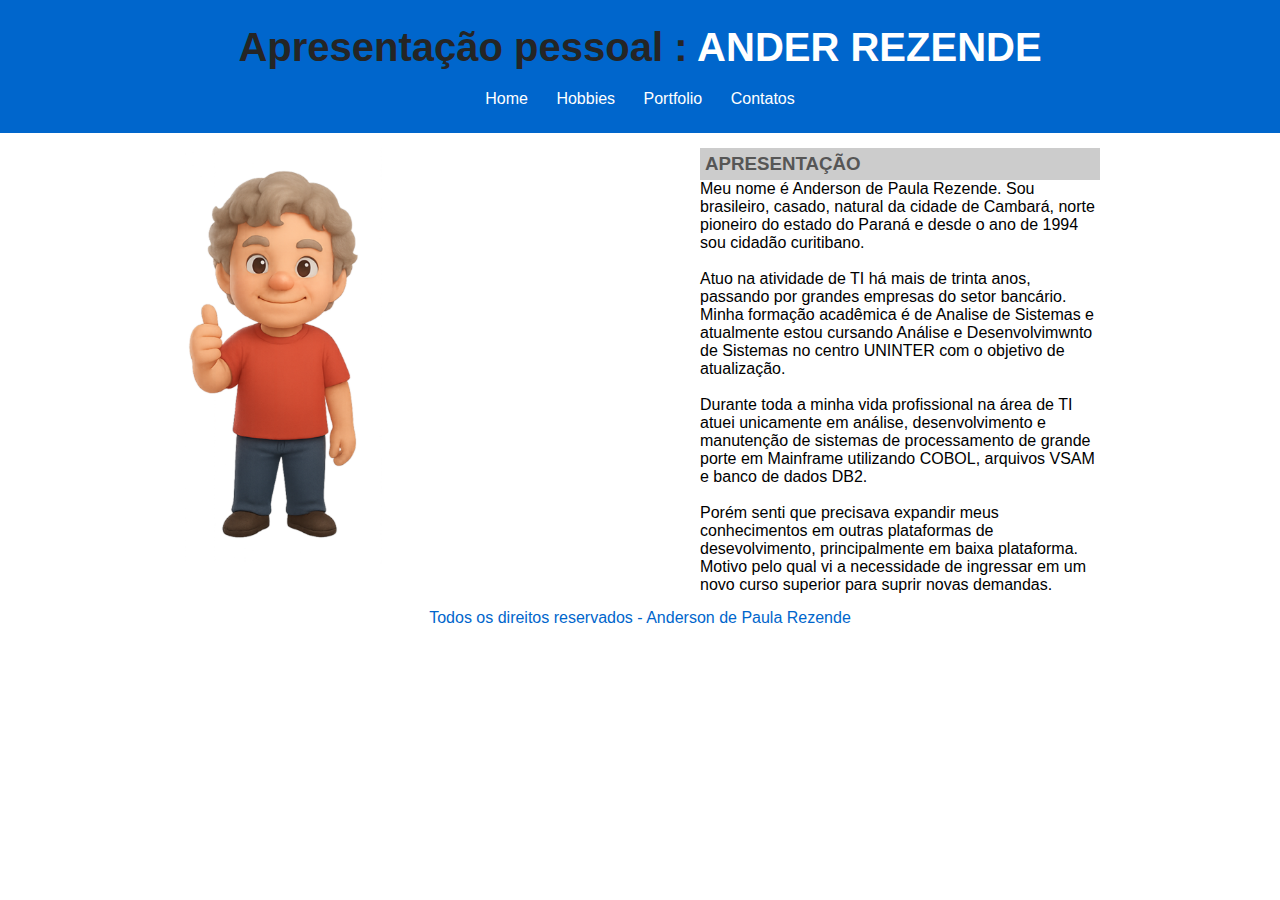
<file: apresentacao.html>
<!DOCTYPE html>
<html lang="pt-br">

<head>
    <meta charset="UTF-8">
    <meta name="viewport" content="width=device-width, initial-scale=1.0">
    <title>CV - Apresentação</title>

    <link rel="stylesheet" href="style.css">
 </head>

<body>

    <div id="header">

        <div id="logo">
            <h1>Apresentação pessoal :  <span class="white">ANDER REZENDE</span></h1>
        </div>
    
        <div id="menu">
            <a href="index.html">Home</a>
            <a href="hobbies.html">Hobbies</a>
            <a href="portfolio.html">Portfolio</a>
            <a href="contato.html">Contatos</a>
        </div>

    </div>

    <div id="content">

        <div id="posts">

            <!-- abertura postagem -->
            <div class="post_apresentação">
                <img src="imagens/Ander_001.png" width="40%" height="40%">
            </div>
            <!--fechamento postagem -->

        </div>
       
        <div id="right-side">
            <h3>APRESENTAÇÃO</h3>
            <p>
                Meu nome é Anderson de Paula Rezende.
                Sou brasileiro, casado, natural da cidade de Cambará, norte pioneiro do estado do Paraná e desde o ano de 1994 sou cidadão curitibano.
            </p><br>    
            <p>
                Atuo na atividade de TI há mais de trinta anos, passando por grandes empresas do setor bancário.
                Minha formação acadêmica é de Analise de Sistemas e atualmente estou cursando Análise e Desenvolvimwnto de Sistemas no centro UNINTER com o objetivo de atualização.
            </p><br>
            <p>
                Durante toda a minha vida profissional na área de TI atuei unicamente em análise, desenvolvimento e manutenção de sistemas de processamento de grande porte em Mainframe utilizando COBOL, arquivos VSAM e banco de dados DB2.
            </p><br>
            <p>
                Porém senti que precisava expandir meus conhecimentos em outras plataformas de desevolvimento, principalmente em baixa plataforma.
                Motivo pelo qual vi a necessidade de ingressar em um novo curso superior para suprir novas demandas.
            </p>  
        </div>   
   
        <div id="footer">
            Todos os direitos reservados - Anderson de Paula Rezende
        </div>

    </div>
  
</body>

</html>
</file>
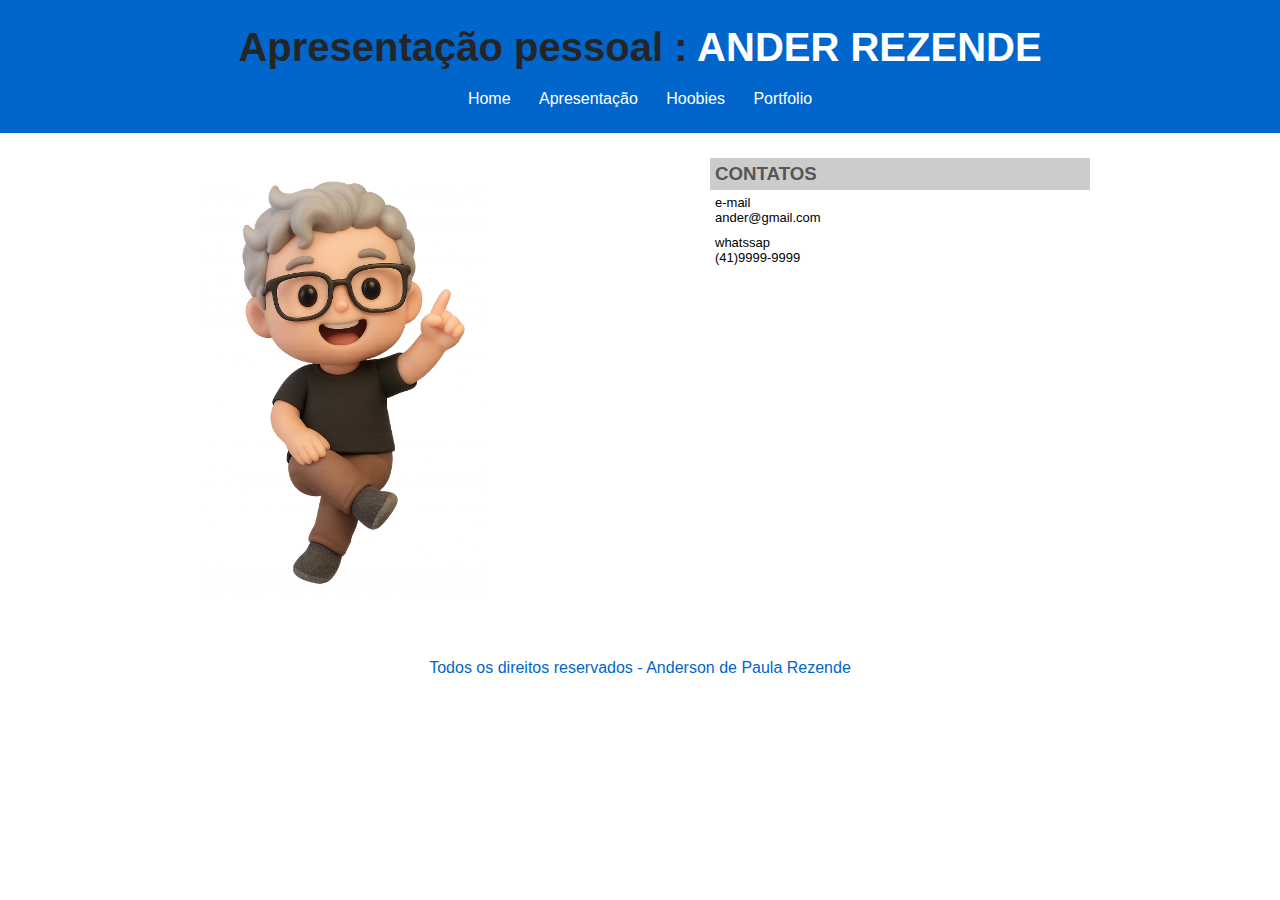
<file: contato.html>
<!DOCTYPE html>
<html lang="pt-br">

<head>
    <meta charset="UTF-8">
    <meta name="viewport" content="width=device-width, initial-scale=1.0">
    <title>CV - Contato</title>

    <link rel="stylesheet" href="style.css">
</head>

<body>

    <div id="header">

     <div id="logo">
            <h1>Apresentação pessoal :  <span class="white">ANDER REZENDE</span></h1>
        </div>
    
        <div id="menu">
            <a href="index.html">Home</a>
            <a href="apresentacao.html">Apresentação</a>
            <a href="hobbies.html">Hoobies</a>
            <a href="portfolio.html">Portfolio</a>
 
        </div>
    </div>

    <div id="content">

        <div id="posts">

            <!-- abertura postagem -->
            <div class="post">
                <img src="imagens/Ander_004.png"  width="60%" height="60%">
            </div>
            <!--fechamento postagem -->
        </div>
        <!--fechamento postagem -->

        <div id="right-side">
            <div class="content-right">
                <h3>CONTATOS</h3>

                <div class="post-right">
                    <p>e-mail</p>
                    <p>ander@gmail.com</p>
                 </div>

                <div class="post-right" style="border-bottom: none;">
                    <p>whatssap</p>
                    <a>(41)9999-9999</a>
                </div>
            </div>
        </div>

        <div id="footer">
            Todos os direitos reservados - Anderson de Paula Rezende
        </div>

    </div>
</body>

</html>
</file>
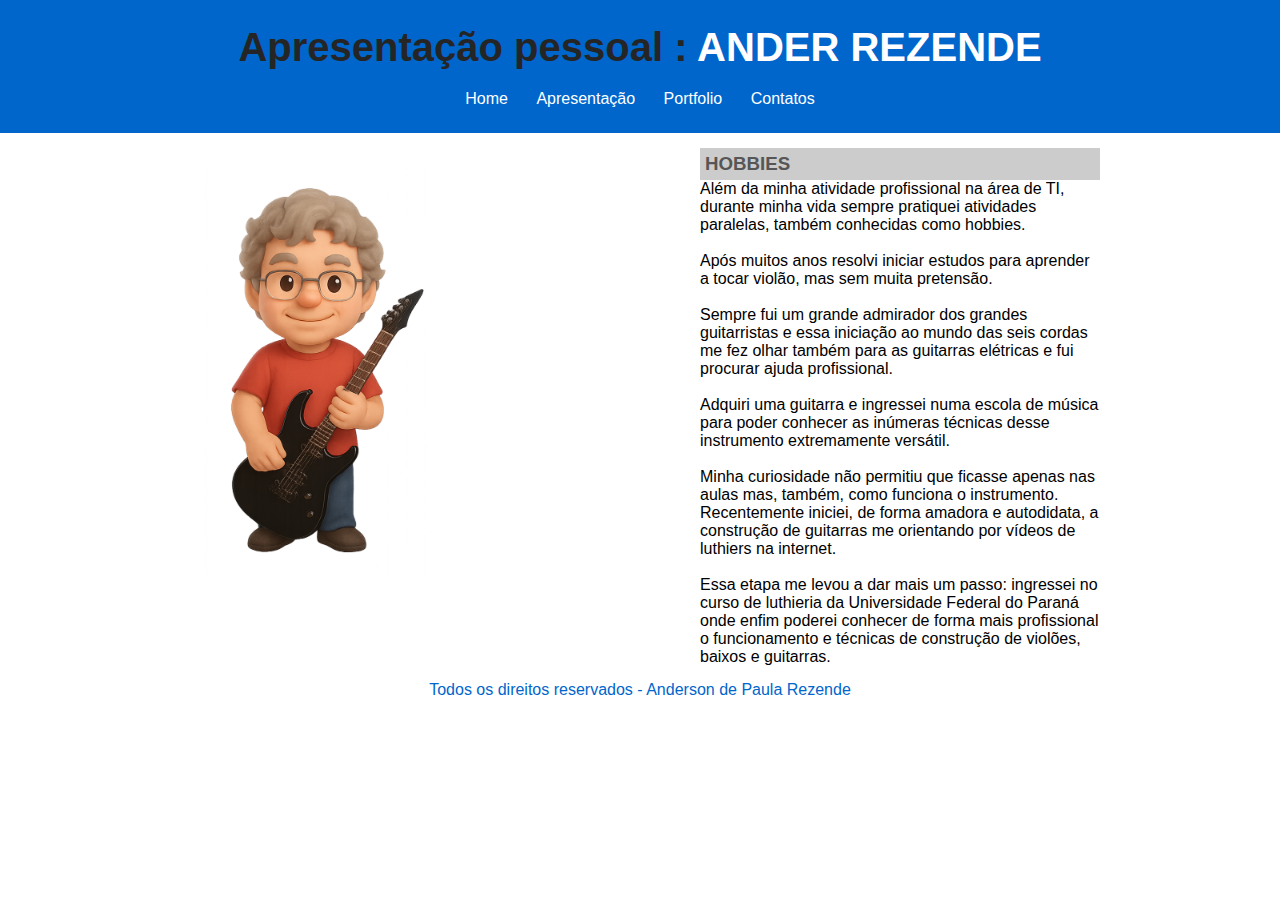
<file: hobbies.html>
<!DOCTYPE html>
<html lang="pt-br">

<head>
    <meta charset="UTF-8">
    <meta name="viewport" content="width=device-width, initial-scale=1.0">
    <title>CV - Hobbies</title>

    <link rel="stylesheet" href="style.css">
 </head>

<body>

    <div id="header">

        <div id="logo">
            <h1>Apresentação pessoal :  <span class="white">ANDER REZENDE</span></h1>
        </div>
    
        <div id="menu">
            <a href="index.html">Home</a>
            <a href="apresentacao.html">Apresentação</a>
            <a href="portfolio.html">Portfolio</a>
            <a href="contato.html">Contatos</a>
        </div>

    </div>

    <div id="content">

        <div id="posts">

            <!-- abertura postagem -->
            <div class="post">
                <img src="imagens/Ander_002.png" width="50%" height="50%">
            </div>
            <!--fechamento postagem -->

        </div>
       
        <div id="right-side">
            <h3>HOBBIES</h3>
            <p>
                Além da minha atividade profissional na área de TI, durante minha vida sempre pratiquei atividades paralelas, também conhecidas como hobbies.
            </p><br>
            <p>
                Após muitos anos resolvi iniciar estudos para aprender a tocar violão, mas sem muita pretensão. 
            </p><br>
            <p>
                Sempre fui um grande admirador dos grandes guitarristas e essa iniciação ao mundo das seis cordas me fez olhar também para as guitarras elétricas e fui procurar ajuda profissional.
            </p><br>
            <p>
                Adquiri uma guitarra e ingressei numa escola de música para poder conhecer as inúmeras técnicas desse instrumento extremamente versátil.
            </p><br>
            <p>
                Minha curiosidade não permitiu que ficasse apenas nas aulas mas, também, como funciona o instrumento.
                Recentemente iniciei, de forma amadora e autodidata, a construção de guitarras me orientando por vídeos de luthiers na internet.
            </p><br>
            <p>
                Essa etapa me levou a dar mais um passo: ingressei no curso de luthieria da Universidade Federal do Paraná onde enfim poderei conhecer de forma mais profissional o funcionamento e técnicas de construção de violões, baixos e guitarras.
            </p>

        </div>   
   
        <div id="footer">
            Todos os direitos reservados - Anderson de Paula Rezende
        </div>

    </div>
  
</body>

</html>
</file>
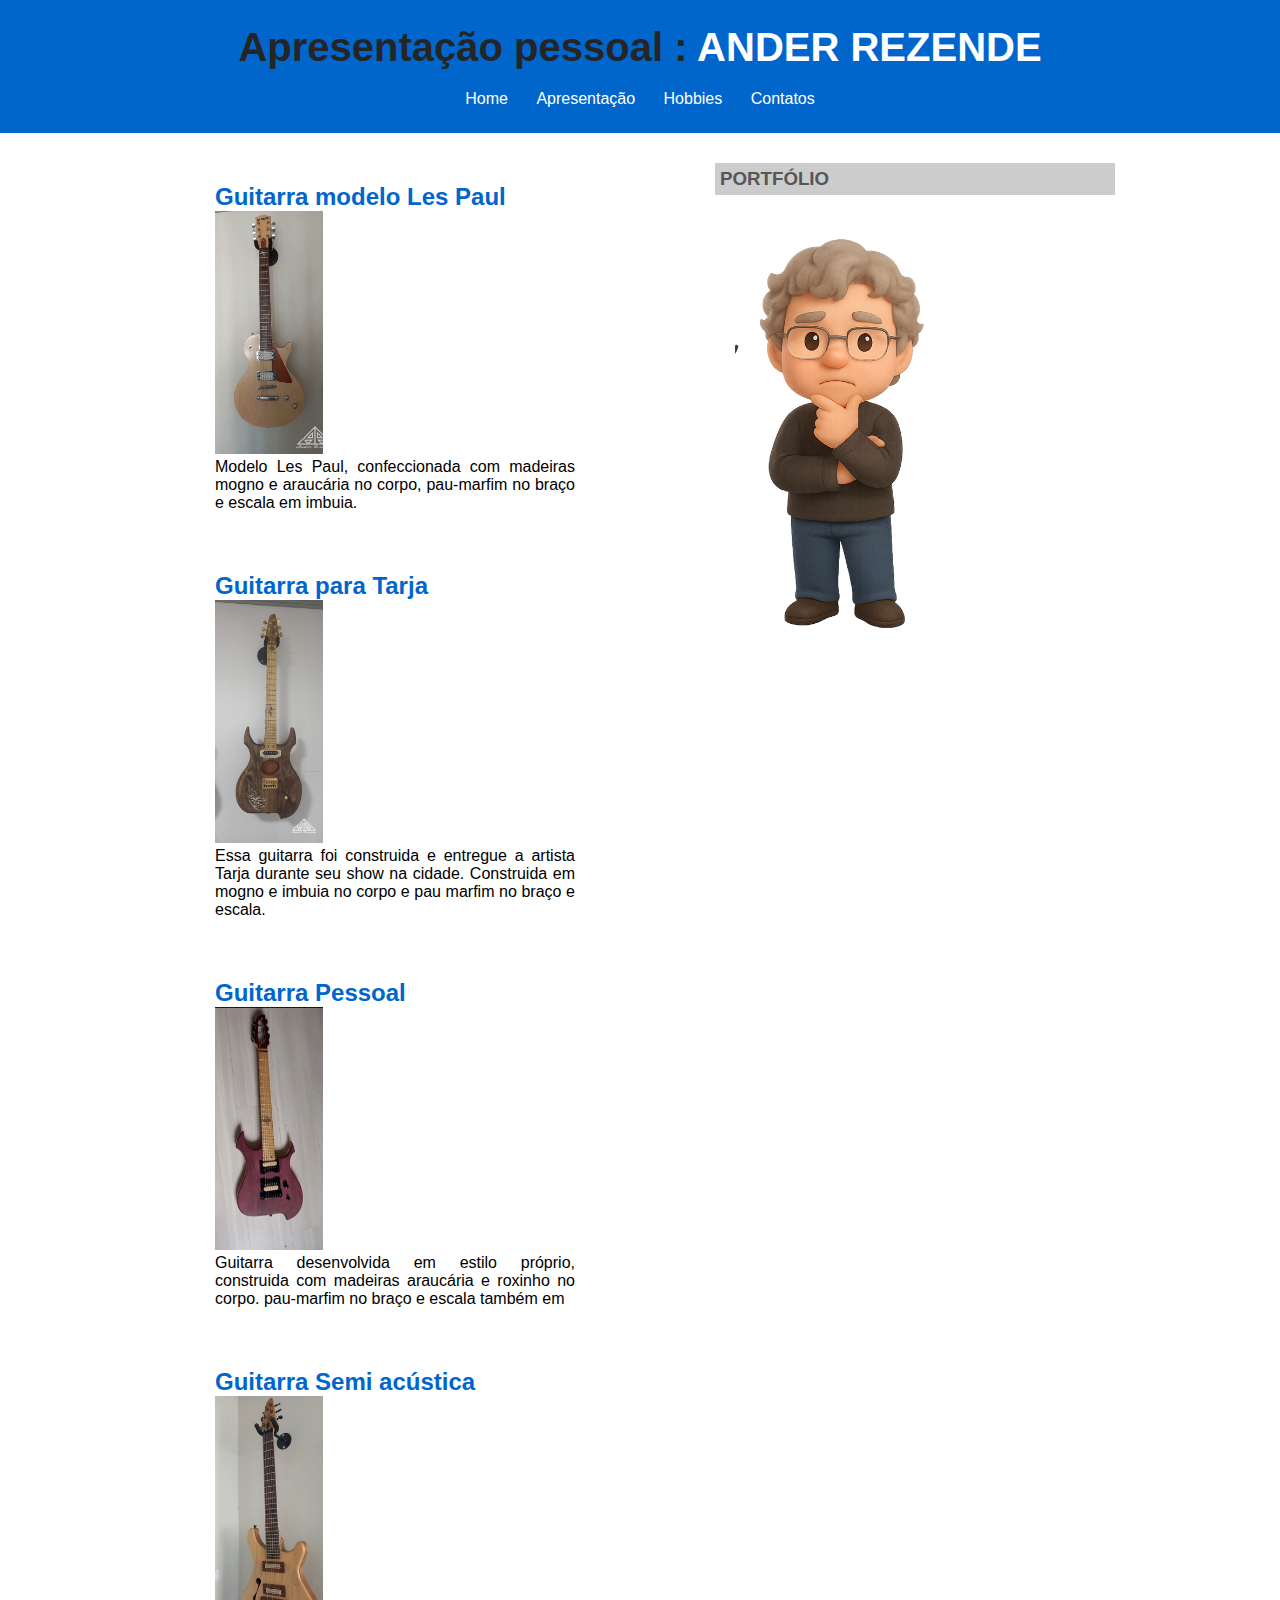
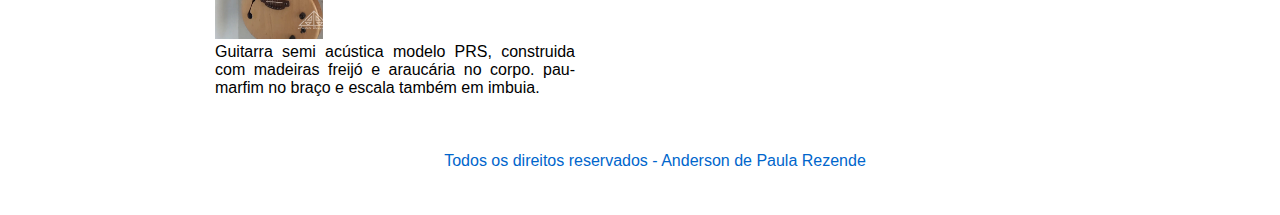
<file: portfolio.html>
<!DOCTYPE html>
<html lang="pt-br">

<head>
    <meta charset="UTF-8">
    <meta name="viewport" content="width=device-width, initial-scale=1.0">
    <title>CV - Portfólio</title>

    <link rel="stylesheet" href="style.css">
 </head>

<body>

    <div id="header">

        <div id="logo">
            <h1>Apresentação pessoal :  <span class="white">ANDER REZENDE</span></h1>
        </div>
    
        <div id="menu">
            <a href="index.html">Home</a>
            <a href="apresentacao.html">Apresentação</a>
            <a href="hobbies.html">Hobbies</a>
            <a href="contato.html">Contatos</a>
        </div>

    </div>

    <div id="content">

   <div id="content">
        <div id="posts_portfolio">
            <!-- abertura postagem -->
            <div class="post">
                <h2>Guitarra modelo Les Paul</h2>
                <img  src="imagens/Guitarra LesPaul.jpg"  width="30%" height="30%">
                <p>
                    Modelo Les Paul, confeccionada com madeiras mogno e araucária no corpo, pau-marfim no braço e escala em imbuia.
                </p>
            </div>
            <!--fechamento postagem -->
            <div class="post">
                <h2>Guitarra para Tarja</h2>
                <img  src="imagens/Guitarra Tarja.jpg"  width="30%" height="30%">
                <p>
                    Essa guitarra foi construida e entregue a artista Tarja durante seu show na cidade. Construida em mogno e imbuia no corpo e pau marfim no braço e escala.
                </p>
            </div>
           <!-- abertura postagem -->
           
            <div class="post">
                <h2>Guitarra Pessoal</h2>
                <img  src="imagens/Guitarra Vini.jpg"  width="30%" height="30%">
                <p>
                    Guitarra desenvolvida em estilo próprio, construida com madeiras araucária e roxinho no corpo. pau-marfim no braço e escala também em 
                </p>
            </div>
            <div class="post">
                <h2>Guitarra Semi acústica</h2>
                <img  src="imagens/Guitarra PRS.jpg"  width="30%" height="30%">
                <p>
                    Guitarra semi acústica modelo PRS, construida com madeiras freijó e araucária no corpo. pau-marfim no braço e escala também em imbuia. 
                </p>
            </div>
        </div>
        <div id="right-side">
            <h3>PORTFÓLIO</h3>
            <div class="post">
                <img src="imagens/Ander_003.png" width="60%" height="60%">
            </div>
        </div>    
        <div id="footer">
            Todos os direitos reservados - Anderson de Paula Rezende
        </div>

    </div>
</body>

</html>
</file>
<file: style.css>
/*
****** LIMPAR FORMATAÇÕES ********
*/
*{
    margin: 0;
    padding: 0;
}
/*
****** FORMATAÇÃO GENÉRICA ********
*/
body{
    font-size: 16px;
    font-family: 'Trebuchet MS', 'Lucida Sans Unicode', 'Lucida Grande', 'Lucida Sans', Arial, sans-serif;
/*  
    background-image: url("../imagens/fundo.jpg");
    background-repeat: repeat;
*/    
}
h1{
    color: #252525;
    font-size: 40px;
}
h2{
    color: #0066CC;
}
h3{
    color: #565656;
    background: #CCCCCC;
    padding: 5px;
}
/*
****** HEADER ********************
*/
#header{
    background-color: #0066CC;
    padding: 15px;
    text-align: center;
}

#logo, #menu{
    padding: 10px;
}

#header a:link, #header a:visited{
    color:white;
    padding: 8px 12px;
}

#header a:hover{
    color: blue;
    background: #ffffff;
    text-decoration: none;
}
.white{
    color: white;
}

/*
****** CONTEUDO *****************
*/
#content{
    width: 920px;
    margin: 0 auto;
    padding: 15px;
}

#posts_home{
    text-align: center;
}
 
#posts_portfolio{
    width: 400px;
    float:left;
}
.img-post{
    width: 640px;
 }
 .obs-post{
    font-size: 8px;
    border-bottom: 1px solid #0066CC;
    padding-bottom: 10px;
    margin-bottom: 10px;
    display: block;
 }
 .data-post{
    font-size: 8px;
    border-bottom: 1px solid #0066CC;
    padding-bottom: 10px;
    margin-bottom: 10px;
    display: block;
 } 

#posts{
    width: 520px;
    float: left;
  }
 .post{
    padding: 20px;
    margin-bottom: 20px;
    background: #ffffff;
    text-align: justify;
 }
 .data-post{
    font-size: 13px;
    border-bottom: 1px solid #0066CC;
    padding-bottom: 10px;
    margin-bottom: 10px;
    display: block;
 } 

 .obs-post{
    font-size: 13px;
    border-bottom: 1px solid #0066CC;
    padding-bottom: 10px;
    margin-bottom: 10px;
    display: block;
 } 
 .img-post{
    width: 620px;
 }
 
 /*
****** RIGHT SIDE *****************
*/
#right-side{
    width: 400px;
    float: right;
}
.content-right{
    background: #ffffff;
    padding: 10px;
    margin-bottom: 20px;
}
.post-right{
    font-size: 13px;
    padding: 5px;
    margin-bottom: 1px dotted #CCCCCC;
}
 /*
****** FORMATAÇÃO LINKS *****************
*/
a{
    text-decoration: none;
}
a:link , a:visited{
    color:#0066CC
}
a:hover{
    text-decoration: underline;
}
 /*
****** FOOTER *****************
*/
#footer{
    clear: both;
    text-align: center;
    padding: 15px;
    background: #FFFFFF;
    color: #0066CC;
}
</file>
